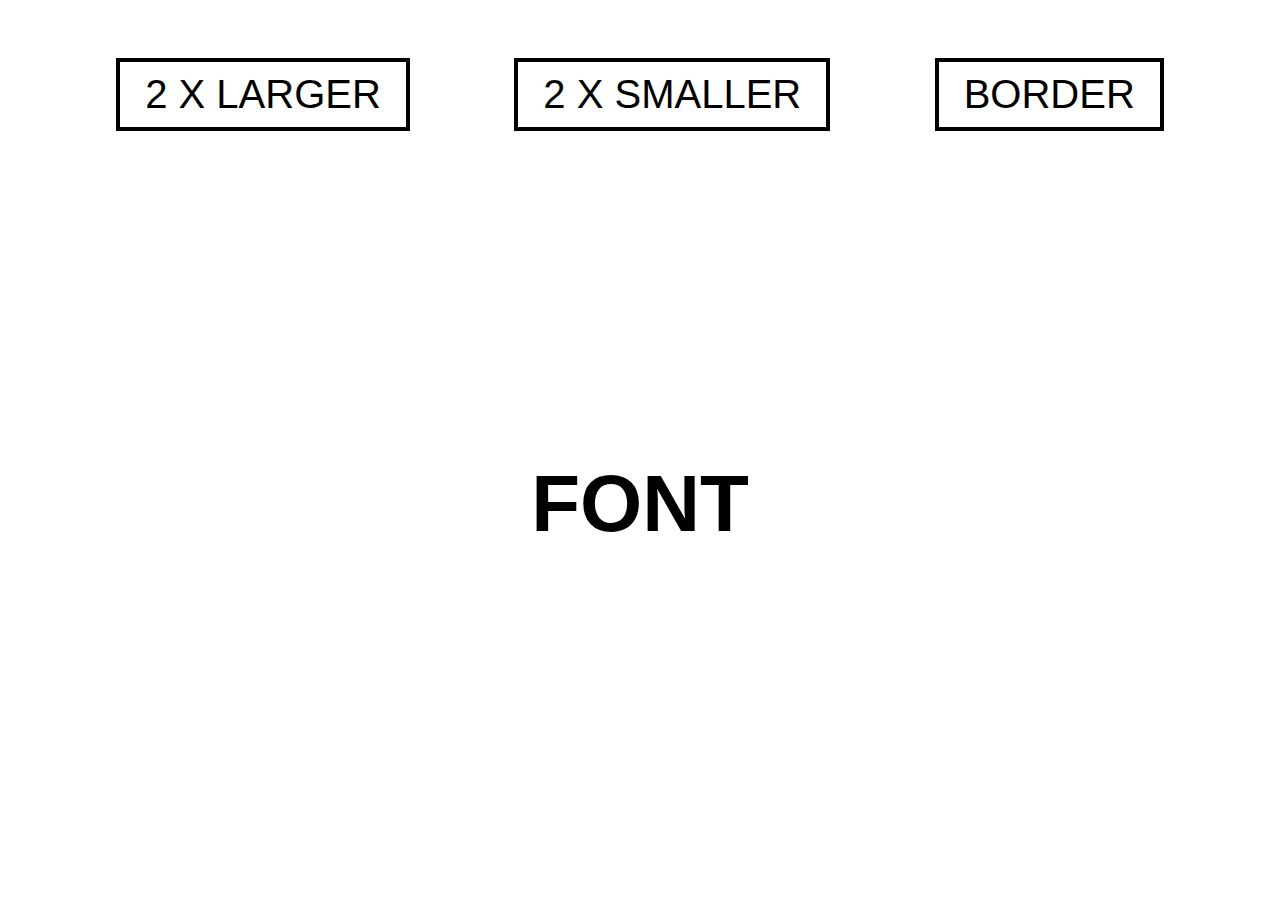
<file: 01 Changing font size/index.html>
<!DOCTYPE html>
<html lang="en">

<head>
  <meta charset="UTF-8" />
  <meta name="viewport" content="width=device-width, initial-scale=1.0" />
  <meta http-equiv="X-UA-Compatible" content="ie=edge" />
  <link rel="stylesheet" href="style.css" />
  <title>Changing font-size</title>
</head>

<body>
  <button class="larger">2 x larger</button>
  <button class="smaller">2 x smaller</button>
  <button class="border">Border</button>
  <h1>Font</h1>

  <script src="../libraries/jquery-3.3.1.min.js"></script>

  <script>
    $(".larger").click(function () {
      $("h1").toggleClass("big");
      $("h1").removeClass("little");
    });
    $(".smaller").click(function () {
      $("h1").toggleClass("little");
      $("h1").removeClass("big");
    });
    $(".border").click(function () {
      $("h1").toggleClass("balck");
    });
  </script>
</body>

</html>
</file>
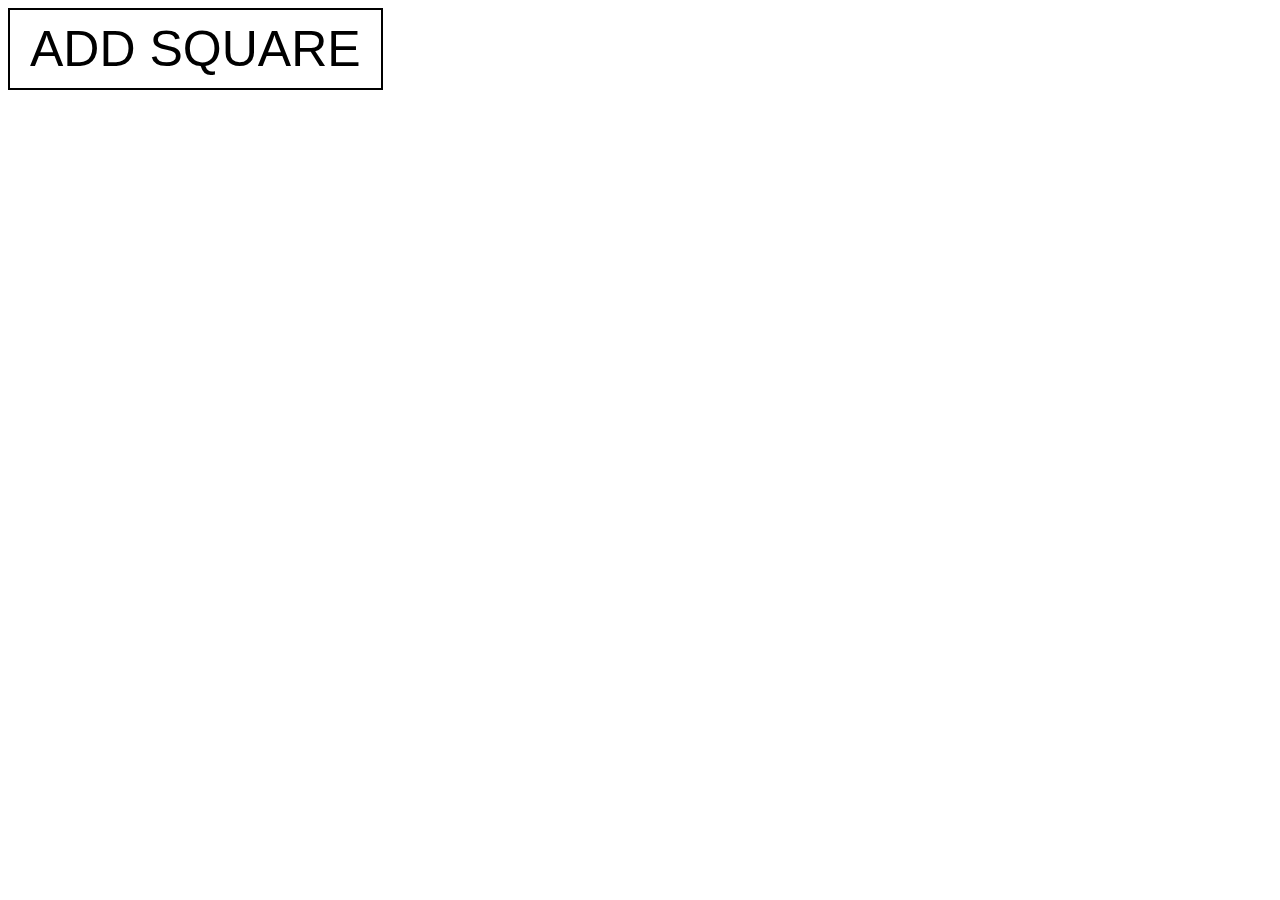
<file: 02 Adding squares/index.html>
<!DOCTYPE html>
<html lang="en">

<head>
  <meta charset="UTF-8">
  <meta name="viewport" content="width=device-width, initial-scale=1.0">
  <meta http-equiv="X-UA-Compatible" content="ie=edge">
  <link rel="stylesheet" href="style.css">
  <title>Adding squares</title>
</head>

<body>
  <button>Add square</button>
  <br>

  <script src="../libraries/jquery-3.3.1.min.js"></script>

  <script>
    $("button").on("click", function () {
      $("body").append("<div>")
    })
  </script>
</body>

</html>
</file>
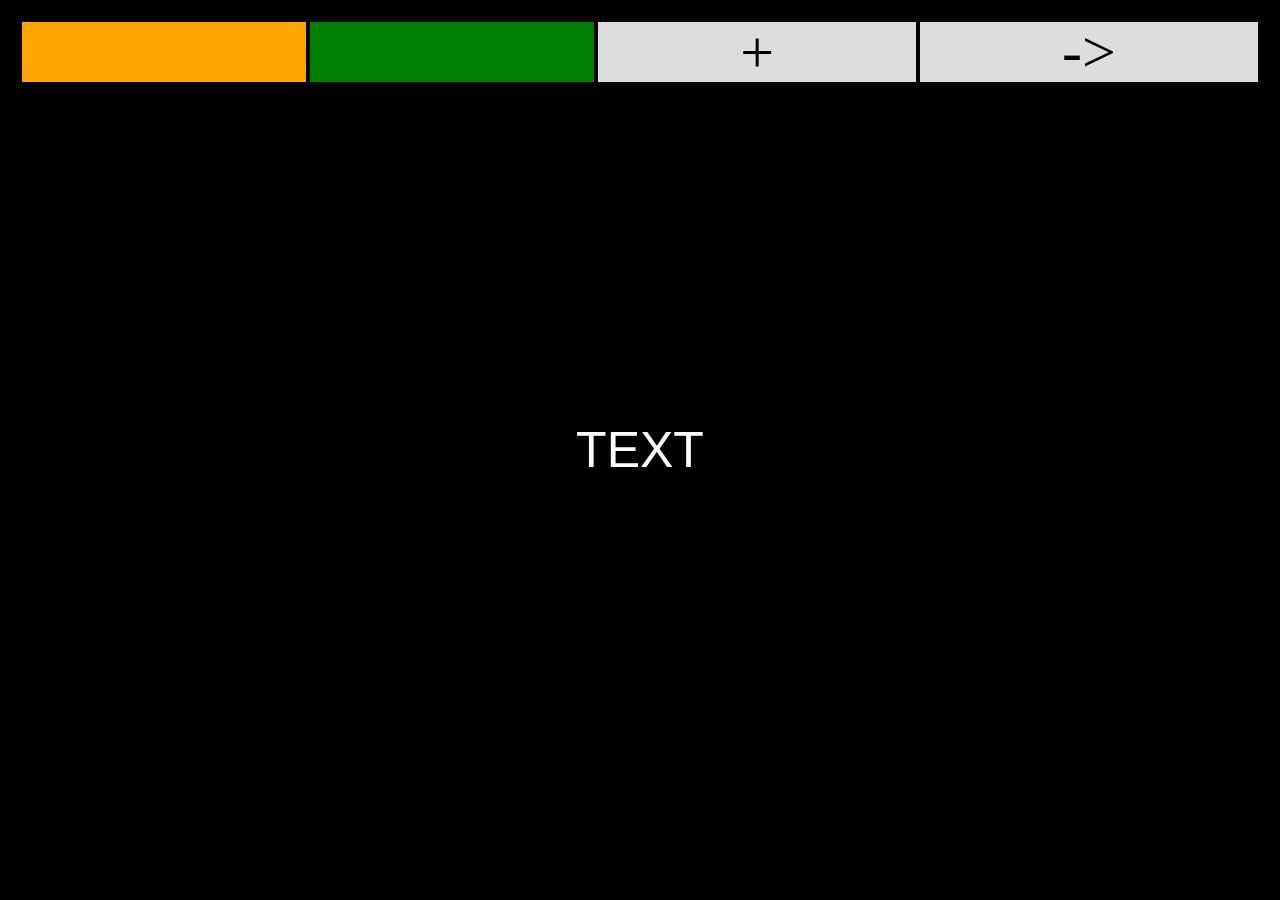
<file: 03 Change background and text/index.html>
<!DOCTYPE html>
<html lang="en">

<head>
  <meta charset="UTF-8">
  <meta name="viewport" content="width=device-width, initial-scale=1.0">
  <meta http-equiv="X-UA-Compatible" content="ie=edge">
  <link rel="stylesheet" href="style.css">
  <title>Change background and text</title>
</head>

<body>
  <section>
    <div class="orange interface"></div>
    <div class="green interface"></div>
    <div class="increase interface">+</div>
    <div class="move interface">-></div>
  </section>

  <p class="text">Text</p>

  <script src="../libraries/jquery-3.3.1.min.js"></script>
  <script src="index.js"></script>
</body>

</html>
</file>
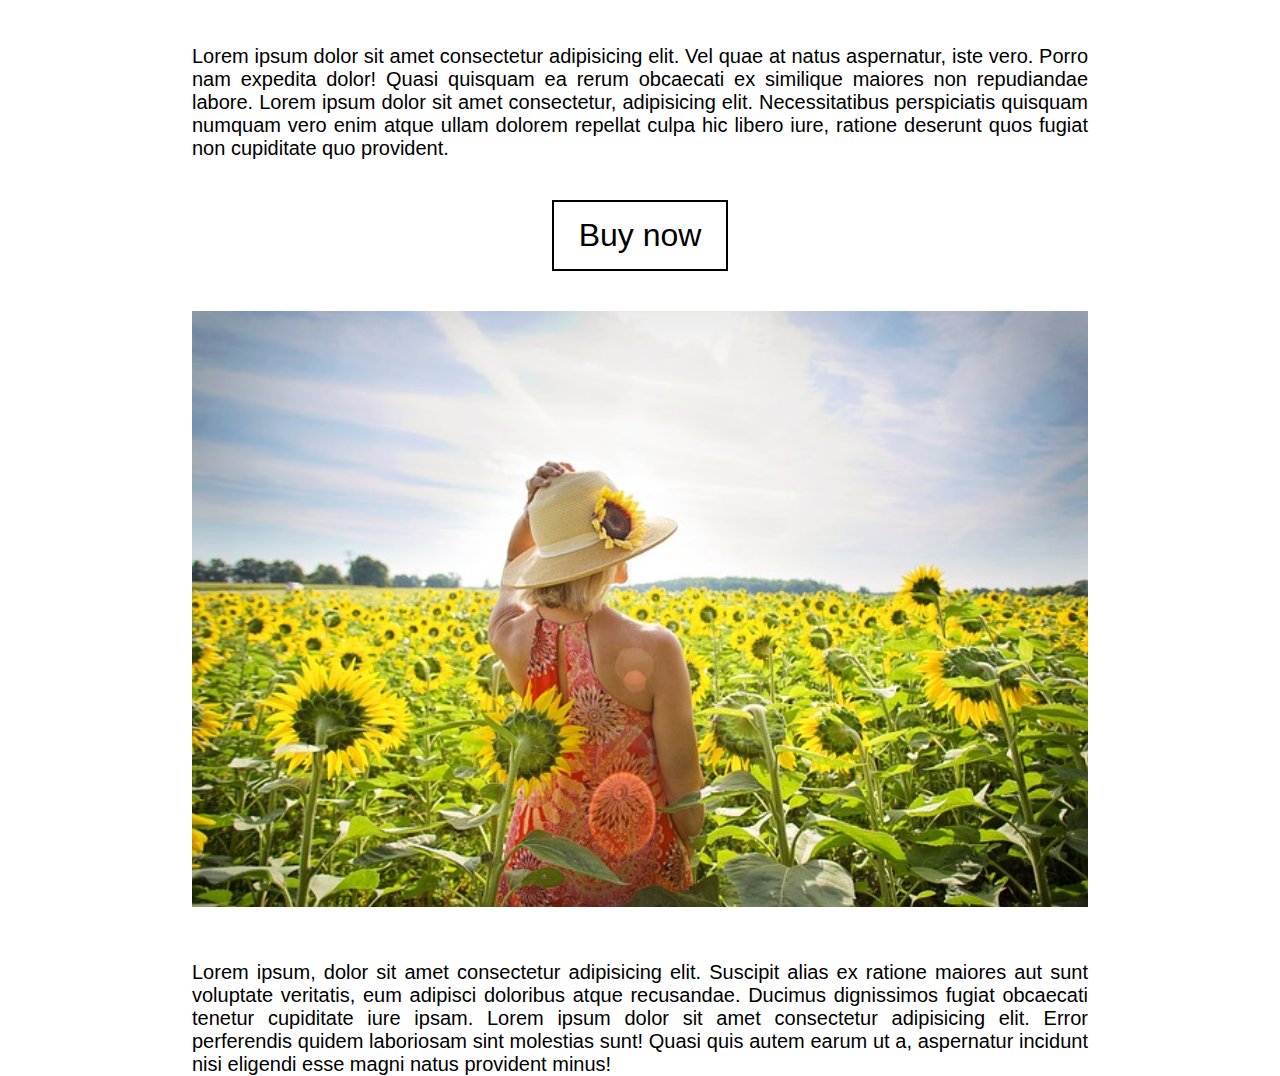
<file: 04 Pop up/index.html>
<!DOCTYPE html>
<html lang="en">

<head>
  <meta charset="UTF-8">
  <meta name="viewport" content="width=device-width, initial-scale=1.0">
  <meta http-equiv="X-UA-Compatible" content="ie=edge">
  <link rel="stylesheet" href="https://use.fontawesome.com/releases/v5.8.1/css/all.css"
    integrity="sha384-50oBUHEmvpQ+1lW4y57PTFmhCaXp0ML5d60M1M7uH2+nqUivzIebhndOJK28anvf" crossorigin="anonymous">
  <link rel="stylesheet" href="style.css">
  <title>Pop-up</title>
</head>

<body>
  <section class="article">
    <p>Lorem ipsum dolor sit amet consectetur adipisicing elit. Vel quae at natus aspernatur, iste vero. Porro nam
      expedita dolor! Quasi quisquam ea rerum obcaecati ex similique maiores non repudiandae labore. Lorem ipsum dolor
      sit amet consectetur, adipisicing elit. Necessitatibus perspiciatis quisquam numquam vero enim atque ullam dolorem
      repellat culpa hic libero iure, ratione deserunt quos fugiat non cupiditate quo provident.</p>
    <button>Buy now</button>
    <img src="sunflowers.jpg" alt="sunflowers">
    <p>Lorem ipsum, dolor sit amet consectetur adipisicing elit. Suscipit alias ex ratione maiores aut sunt voluptate
      veritatis, eum adipisci doloribus atque recusandae. Ducimus dignissimos fugiat obcaecati tenetur cupiditate iure
      ipsam. Lorem ipsum dolor sit amet consectetur adipisicing elit. Error perferendis quidem laboriosam sint molestias
      sunt! Quasi quis autem earum ut a, aspernatur incidunt nisi eligendi esse magni natus provident minus!</p>
  </section>
  <section class="modal-wrap">
    <div class="modal">
      <div class="top"></div>
      <div class="middle"></div>
      <div class="bottom"></div>
      <span class="hide"><i class="far fa-times-circle"></i></span>
    </div>
  </section>

  <script src="../libraries/jquery-3.3.1.min.js"></script>
  <script src="index.js"></script>
</body>

</html>
</file>
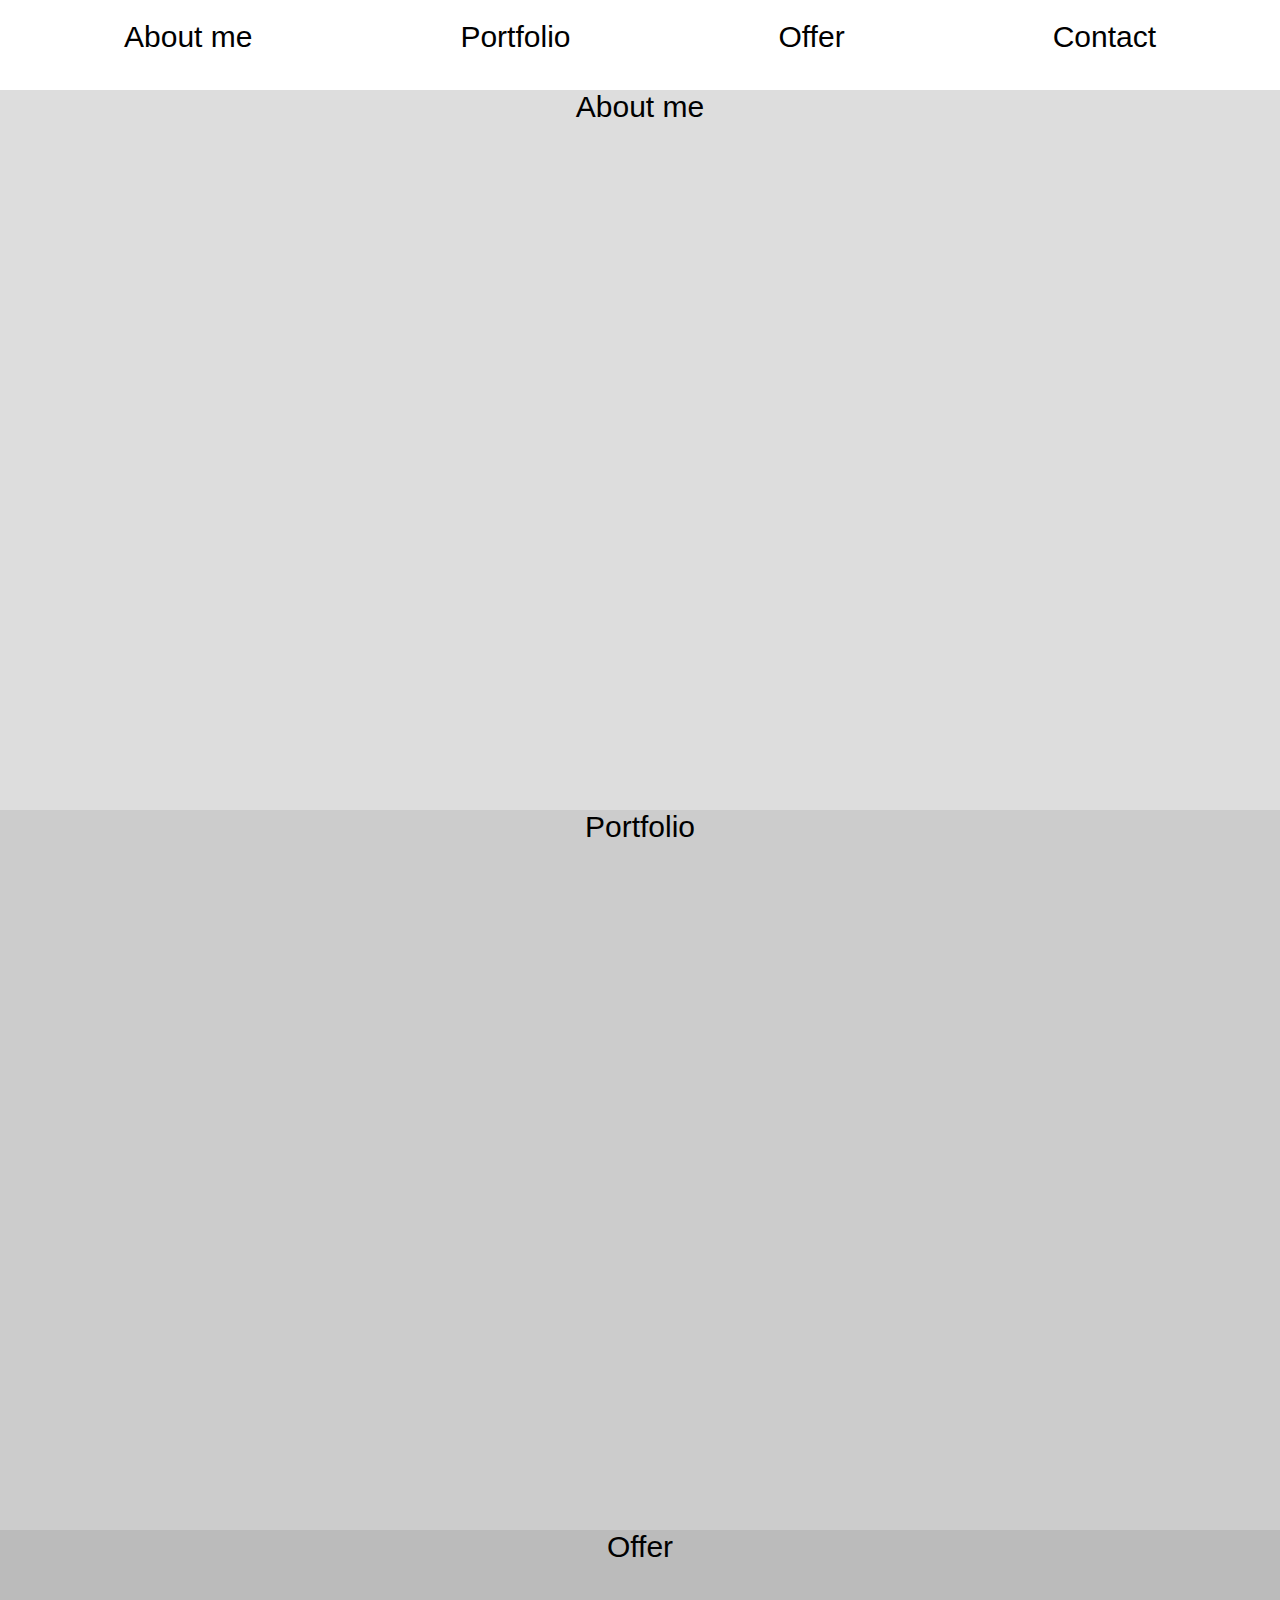
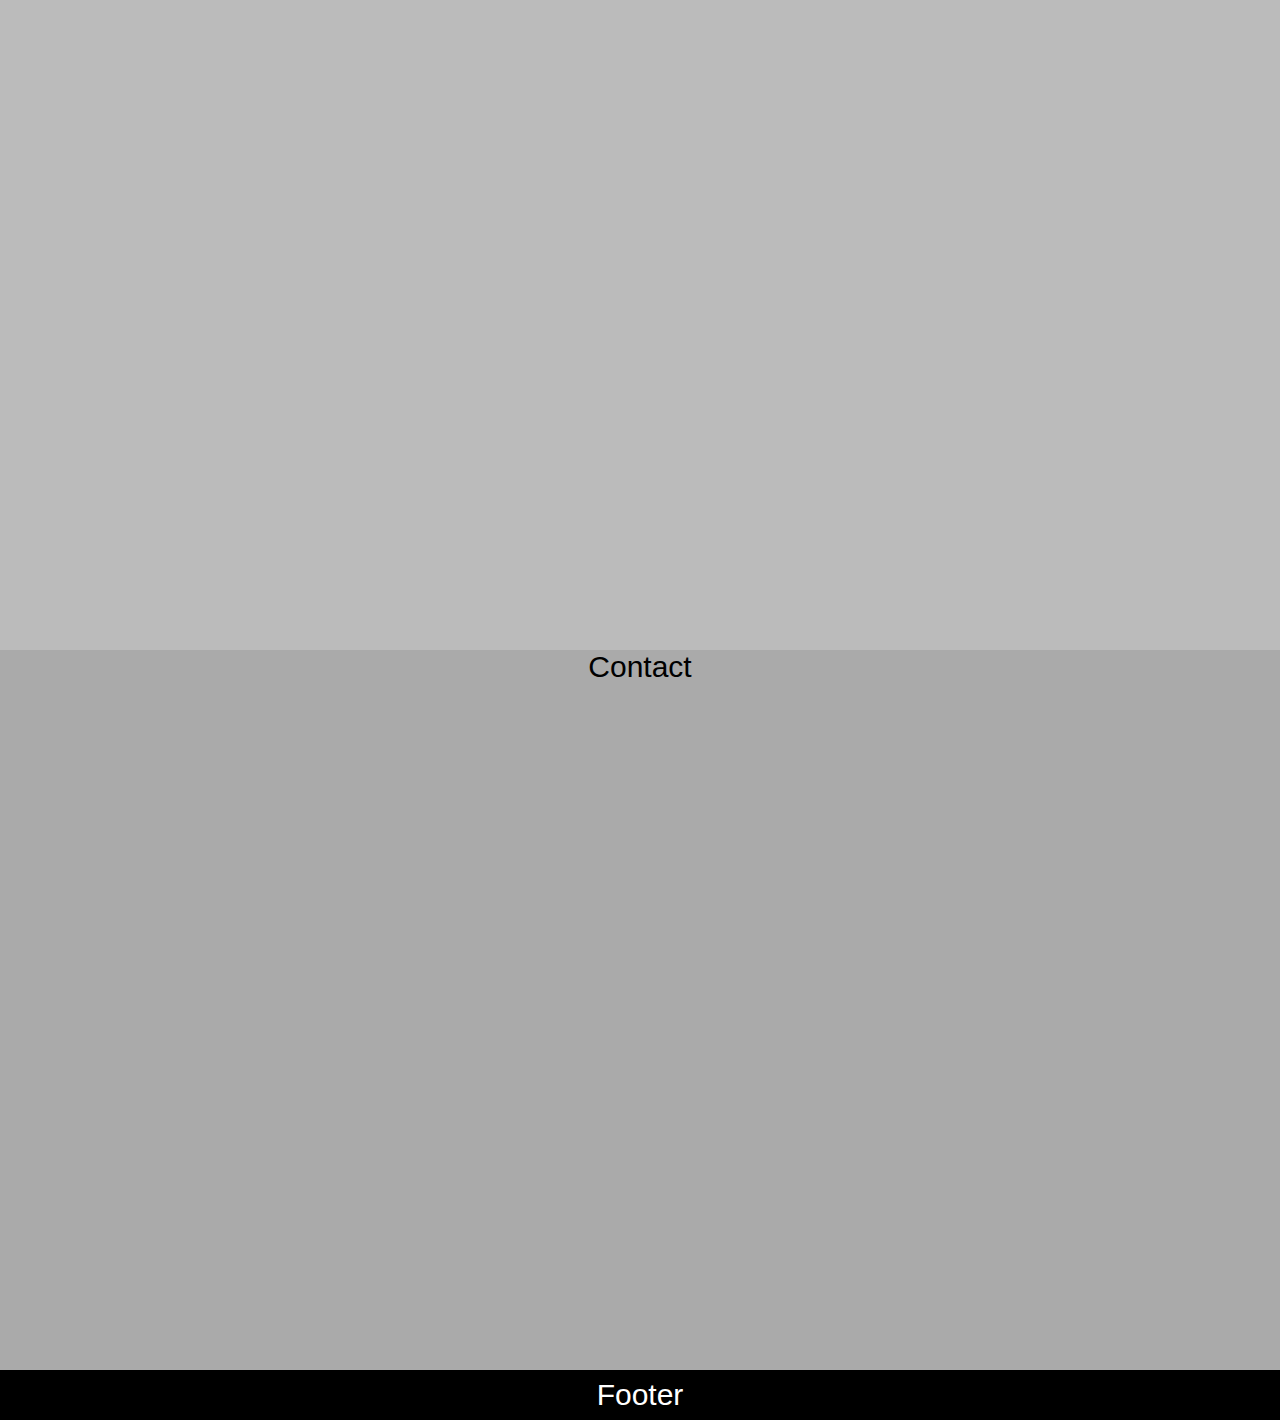
<file: 05 Menu that shifts page/index.html>
<!DOCTYPE html>
<html lang="en">

<head>
  <meta charset="UTF-8">
  <meta name="viewport" content="width=device-width, initial-scale=1.0">
  <meta http-equiv="X-UA-Compatible" content="ie=edge">
  <link rel="stylesheet" href="style.css">
  <title>Menu that shifts page</title>
</head>

<body>
  <nav>
    <a class="me">About me</a>
    <a class="portfolio">Portfolio</a>
    <a class="offer">Offer</a>
    <a class="contact">Contact</a>
  </nav>

  <section data-section="me" id="me" class="s1">About me</section>
  <section data-section="portfolio" id="portfolio" class="s2">Portfolio</section>
  <section data-section="offer" id="offer" class="s3">Offer</section>
  <section data-section="contact" id="contact" class="s4">Contact</section>
  <footer>
    <p>Footer</p>
  </footer>

  <script src="../libraries/jquery-3.3.1.min.js"></script>
  <script src="index.js"></script>
</body>

</html>
</file>
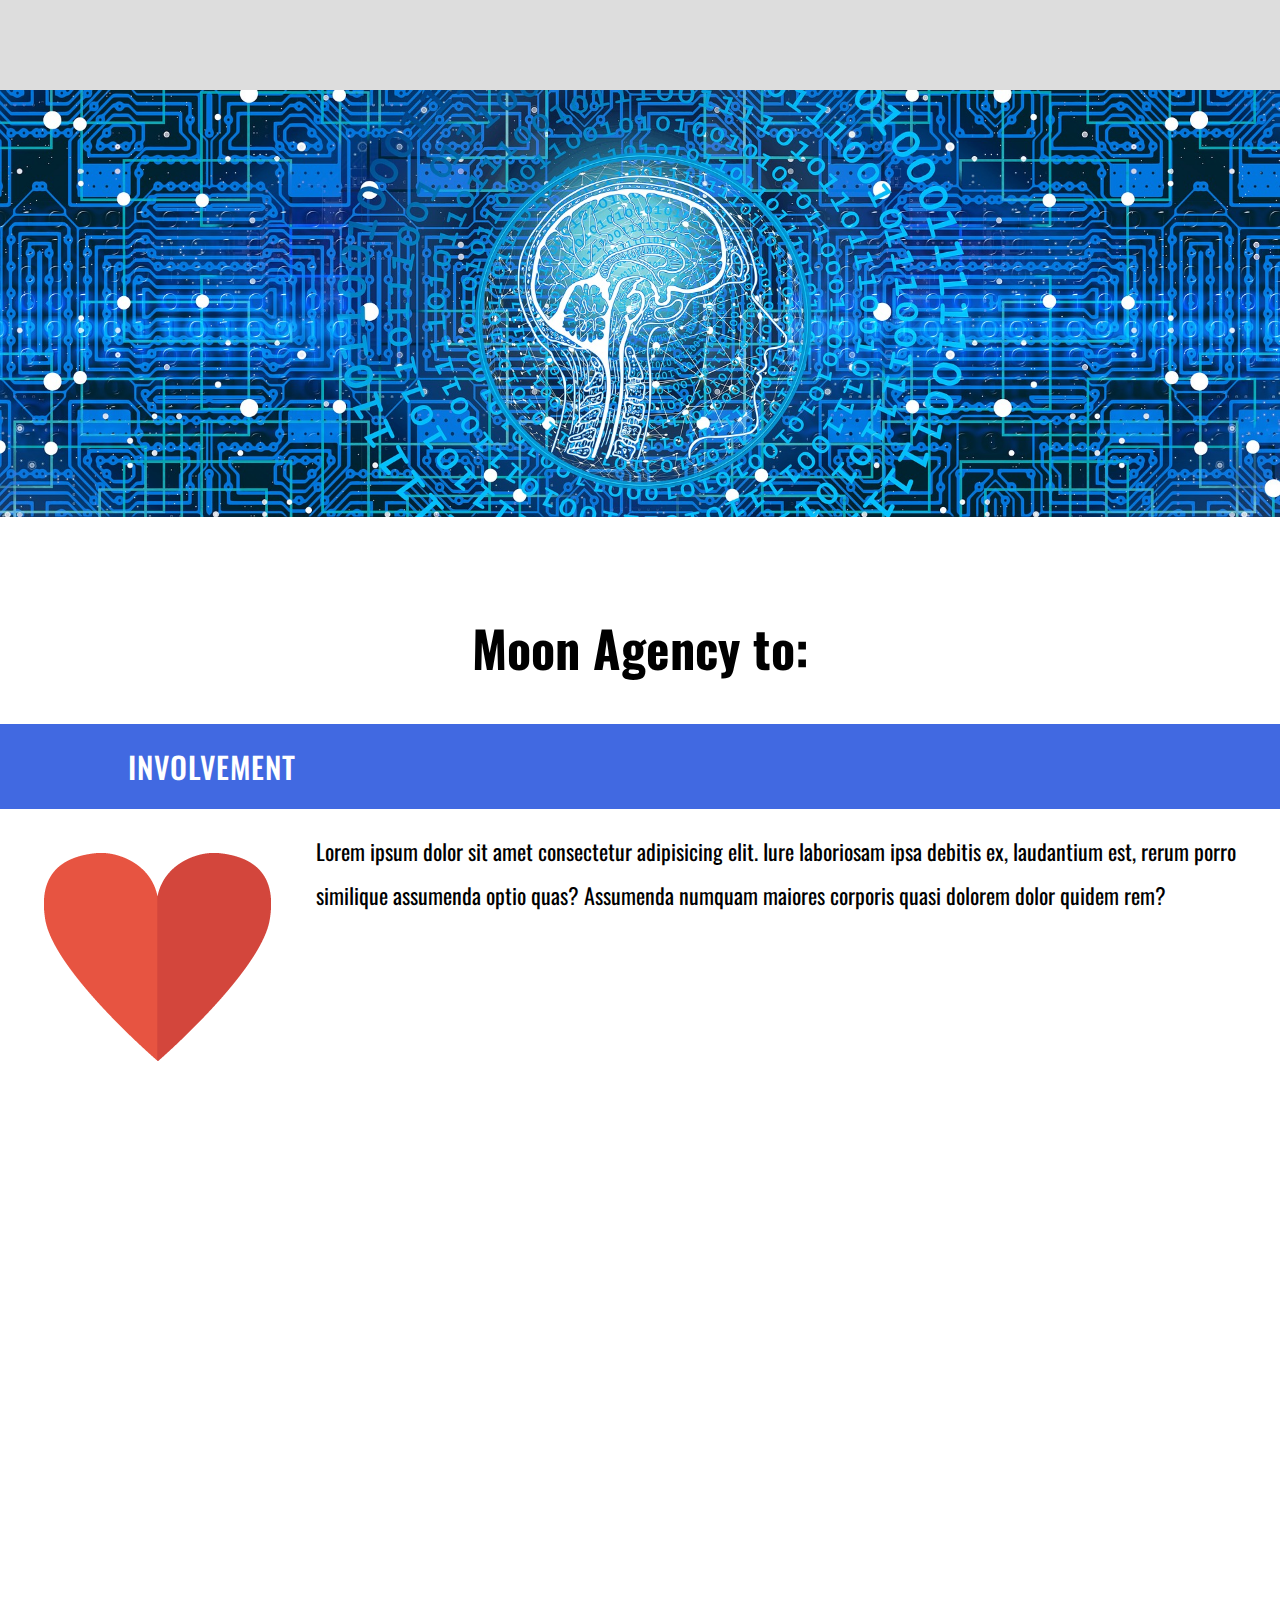
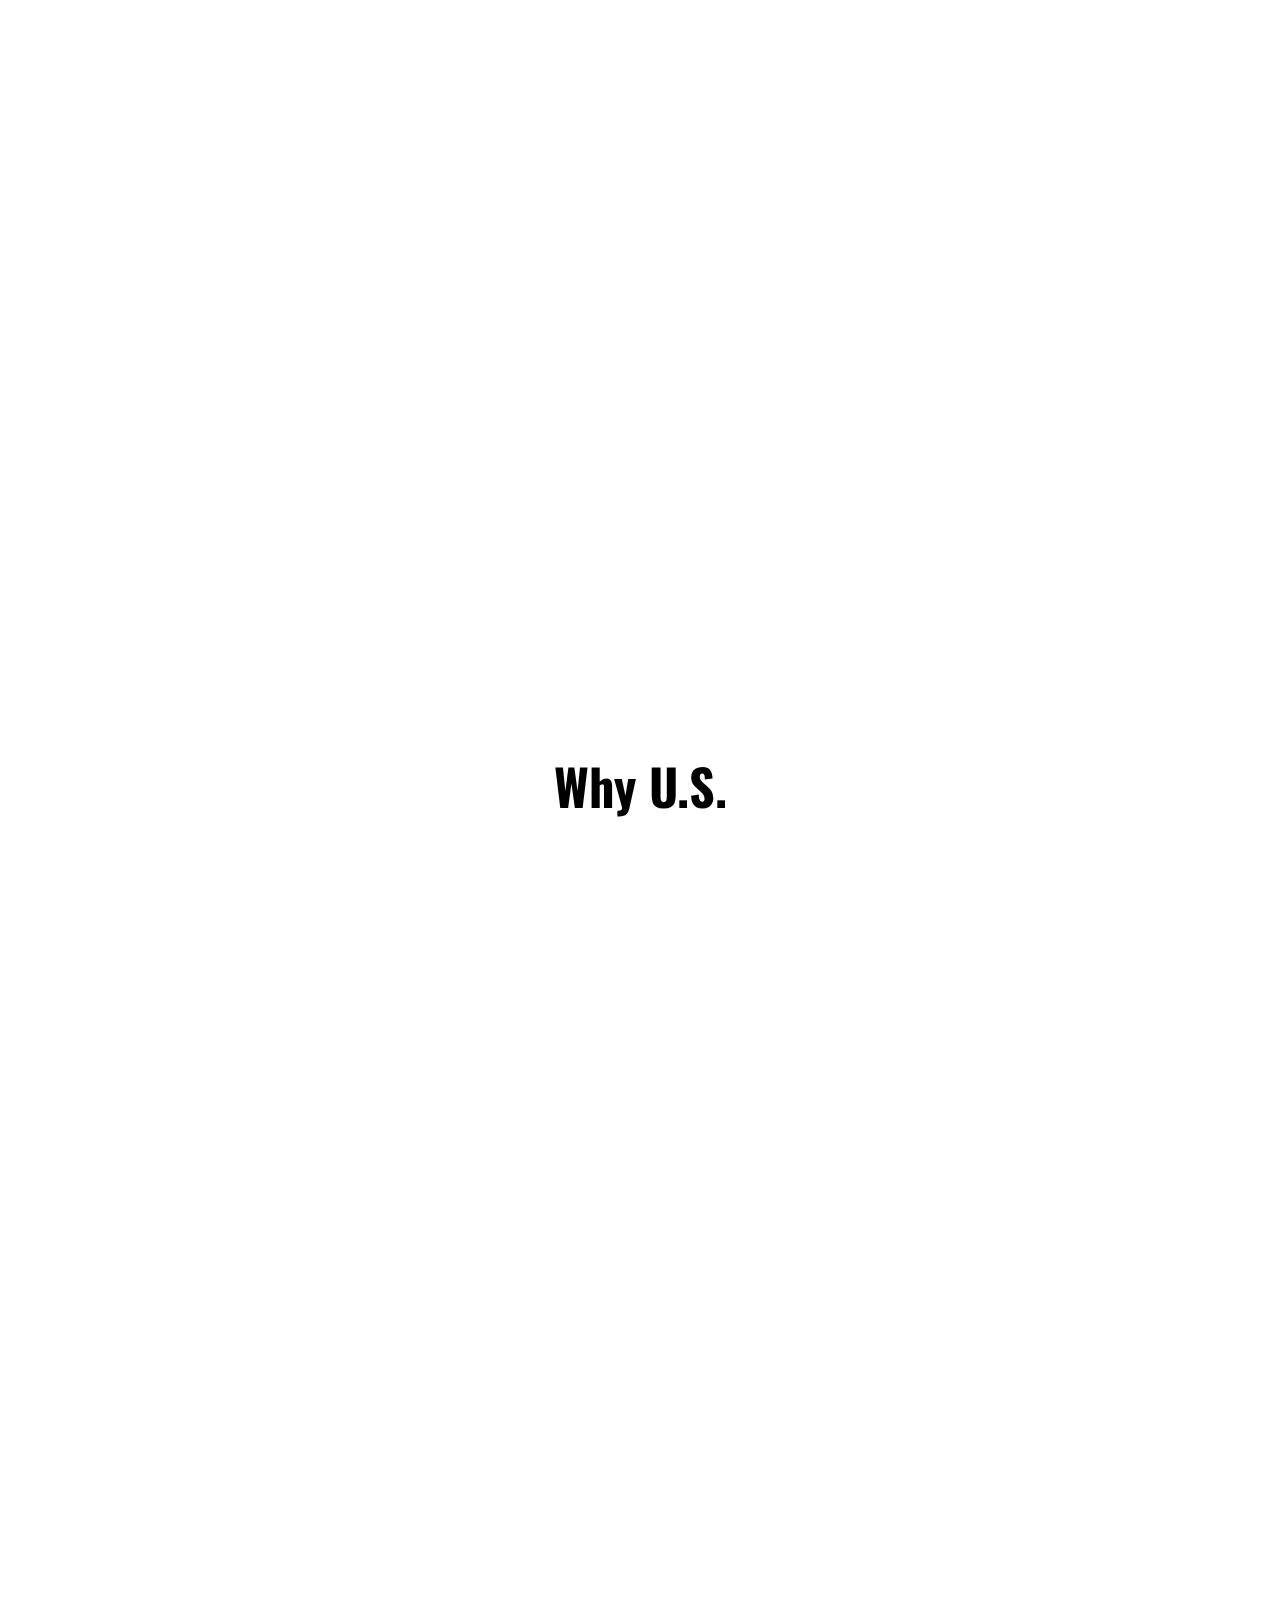
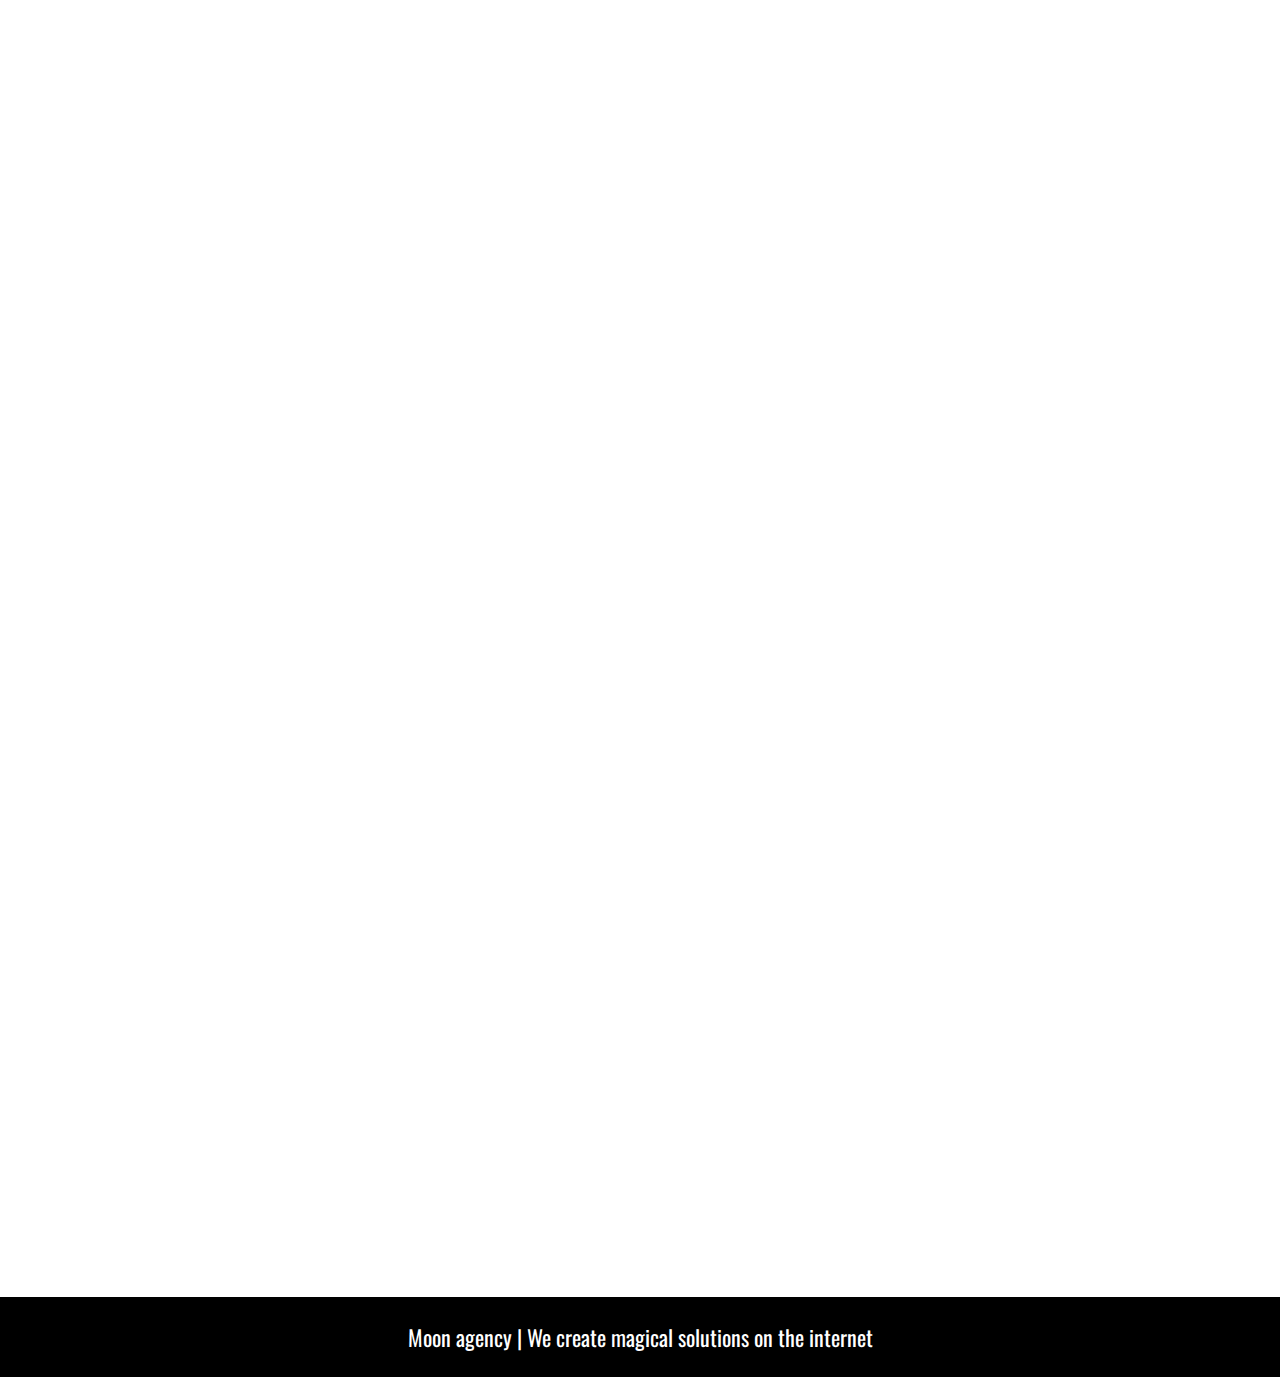
<file: 07 Appearing elements after scrolling/index.html>
<!DOCTYPE html>
<html lang="en">

<head>
  <meta charset="UTF-8">
  <meta name="viewport" content="width=device-width, initial-scale=1.0">
  <meta http-equiv="X-UA-Compatible" content="ie=edge">
  <link rel="stylesheet" href="style.css">
  <link href="https://fonts.googleapis.com/css?family=Oswald:400,700&amp;subset=latin-ext" rel="stylesheet">
  <title>Appearing elements after scrolling</title>
</head>

<body>
  <nav></nav>
  <header>
    <img src="img/web.jpg" alt="">
  </header>
  <section class="about">
    <h1>Moon Agency to:</h1>
    <article class="art1 clearfix">
      <h2>Involvement</h2>
      <img src="icons/heart.png" alt="heart">
      <p>Lorem ipsum dolor sit amet consectetur adipisicing elit. Iure laboriosam ipsa debitis ex, laudantium est, rerum
        porro similique assumenda optio quas? Assumenda numquam maiores corporis quasi dolorem dolor quidem rem?</p>
    </article>
    <article class="art2 clearfix">
      <h2>Knowledge and professionalism</h2>
      <img src="icons/briefcase.png" alt="briefcase">
      <p>Lorem ipsum dolor sit amet consectetur adipisicing elit. Iure laboriosam ipsa debitis ex, laudantium est, rerum
        porro similique assumenda optio quas? Assumenda numquam maiores corporis quasi dolorem dolor quidem rem?</p>
    </article>
    <article class="art3 clearfix">
      <h2>Perfection</h2>
      <img src="icons/diploma.png" alt="diploma">
      <p>Lorem ipsum dolor sit amet consectetur adipisicing elit. Iure laboriosam ipsa debitis ex, laudantium est, rerum
        porro similique assumenda optio quas? Assumenda numquam maiores corporis quasi dolorem dolor quidem rem?</p>
    </article>
    <article class="art4 clearfix">
      <h2>Continuous growth</h2>
      <img src="icons/plant.png" alt="plant">
      <p>Lorem ipsum dolor sit amet consectetur adipisicing elit. Iure laboriosam ipsa debitis ex, laudantium est, rerum
        porro similique assumenda optio quas? Assumenda numquam maiores corporis quasi dolorem dolor quidem rem?</p>
    </article>
  </section>
  <section class="quotes">
    <h1>Why U.S.</h1>
    <article class="op1">
      <img src="img/team.jpg" alt="">
      <p>
        <span>
          Lorem ipsum dolor sit amet consectetur adipisicing elit.
        </span>
        Aliquid ad facilis numquam ullam quis error corrupti
        non, explicabo assumenda impedit reprehenderit nihil omnis cumque quod, distinctio est consectetur voluptas
        esse. Lorem ipsum dolor sit amet consectetur adipisicing elit. Obcaecati et illo beatae quaerat nihil, velit
        distinctio quisquam ducimus fuga quasi iste error voluptatibus! <span>Aliquid facere qui similique iusto
          molestias illo!
        </span>
      </p>
    </article>
    <article class="op2">
      <img src="img/team2.jpg" alt="">
      <p>
        <span>
          Lorem ipsum dolor sit amet consectetur adipisicing elit.
        </span>
        Aliquid ad facilis numquam ullam quis error corrupti
        non, explicabo assumenda impedit reprehenderit nihil omnis cumque quod, distinctio est consectetur voluptas
        esse. Lorem ipsum dolor sit amet consectetur adipisicing elit. Obcaecati et illo beatae quaerat nihil, velit
        distinctio quisquam ducimus fuga quasi iste error voluptatibus! <span>Aliquid facere qui similique iusto
          molestias illo!
        </span>
      </p>
    </article>
  </section>
  <footer>
    <p>Moon agency | We create magical solutions on the internet</p>
  </footer>
  <script src="../libraries/jquery-3.3.1.min.js"></script>
  <script src="index.js"></script>
</body>

</html>
</file>
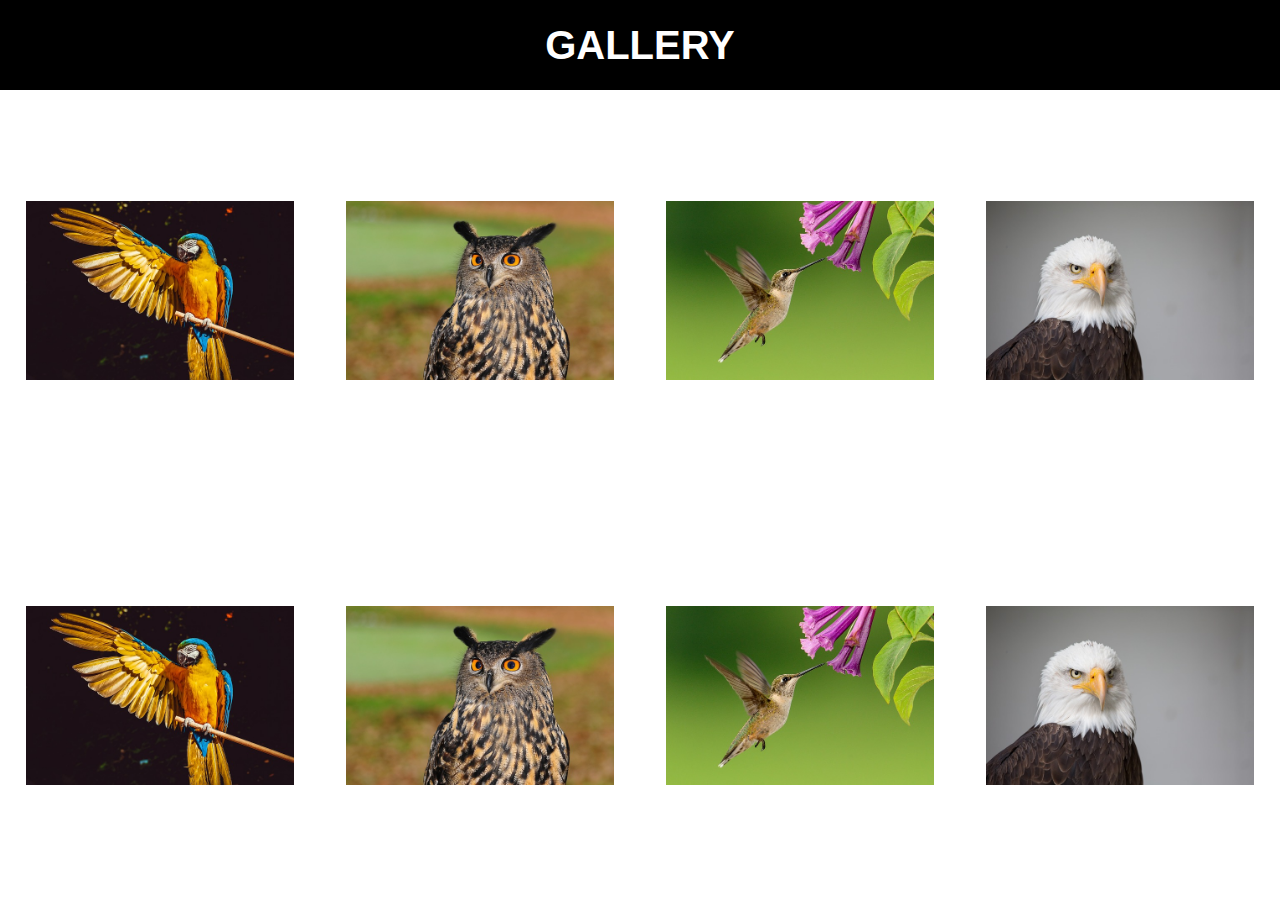
<file: 08 Gallery with Lightbox/index.html>
<!DOCTYPE html>
<html lang="en">

<head>
  <meta charset="UTF-8">
  <meta name="viewport" content="width=device-width, initial-scale=1.0">
  <meta http-equiv="X-UA-Compatible" content="ie=edge">
  <link href="dist/css/lightbox.min.css" rel="stylesheet">
  <link rel="stylesheet" href="style.css">
  <title>Gallery</title>
</head>

<body>
  <h1>Gallery</h1>
  <section>
    <a data-lightbox="roadtrip" href="images/parrot.jpg"><img src="images/parrot.jpg" alt=""></a>
    <a data-lightbox="roadtrip" href="images/owl.jpg"><img src="images/owl.jpg" alt=""></a>
    <a data-lightbox="roadtrip" href="images/hummingbird.jpg"><img src="images/hummingbird.jpg" alt=""></a>
    <a data-lightbox="roadtrip" href="images/eagle.jpg"><img src="images/eagle.jpg" alt=""></a>
    <a data-lightbox="roadtrip" href="images/parrot.jpg"><img src="images/parrot.jpg" alt=""></a>
    <a data-lightbox="roadtrip" href="images/owl.jpg"><img src="images/owl.jpg" alt=""></a>
    <a data-lightbox="roadtrip" href="images/hummingbird.jpg"><img src="images/hummingbird.jpg" alt=""></a>
    <a data-lightbox="roadtrip" href="images/eagle.jpg"><img src="images/eagle.jpg" alt=""></a>
  </section>
  <script src="../libraries/jquery-3.3.1.min.js"></script>
  <script src="dist/js/lightbox.min.js"></script>
</body>

</html>
</file>
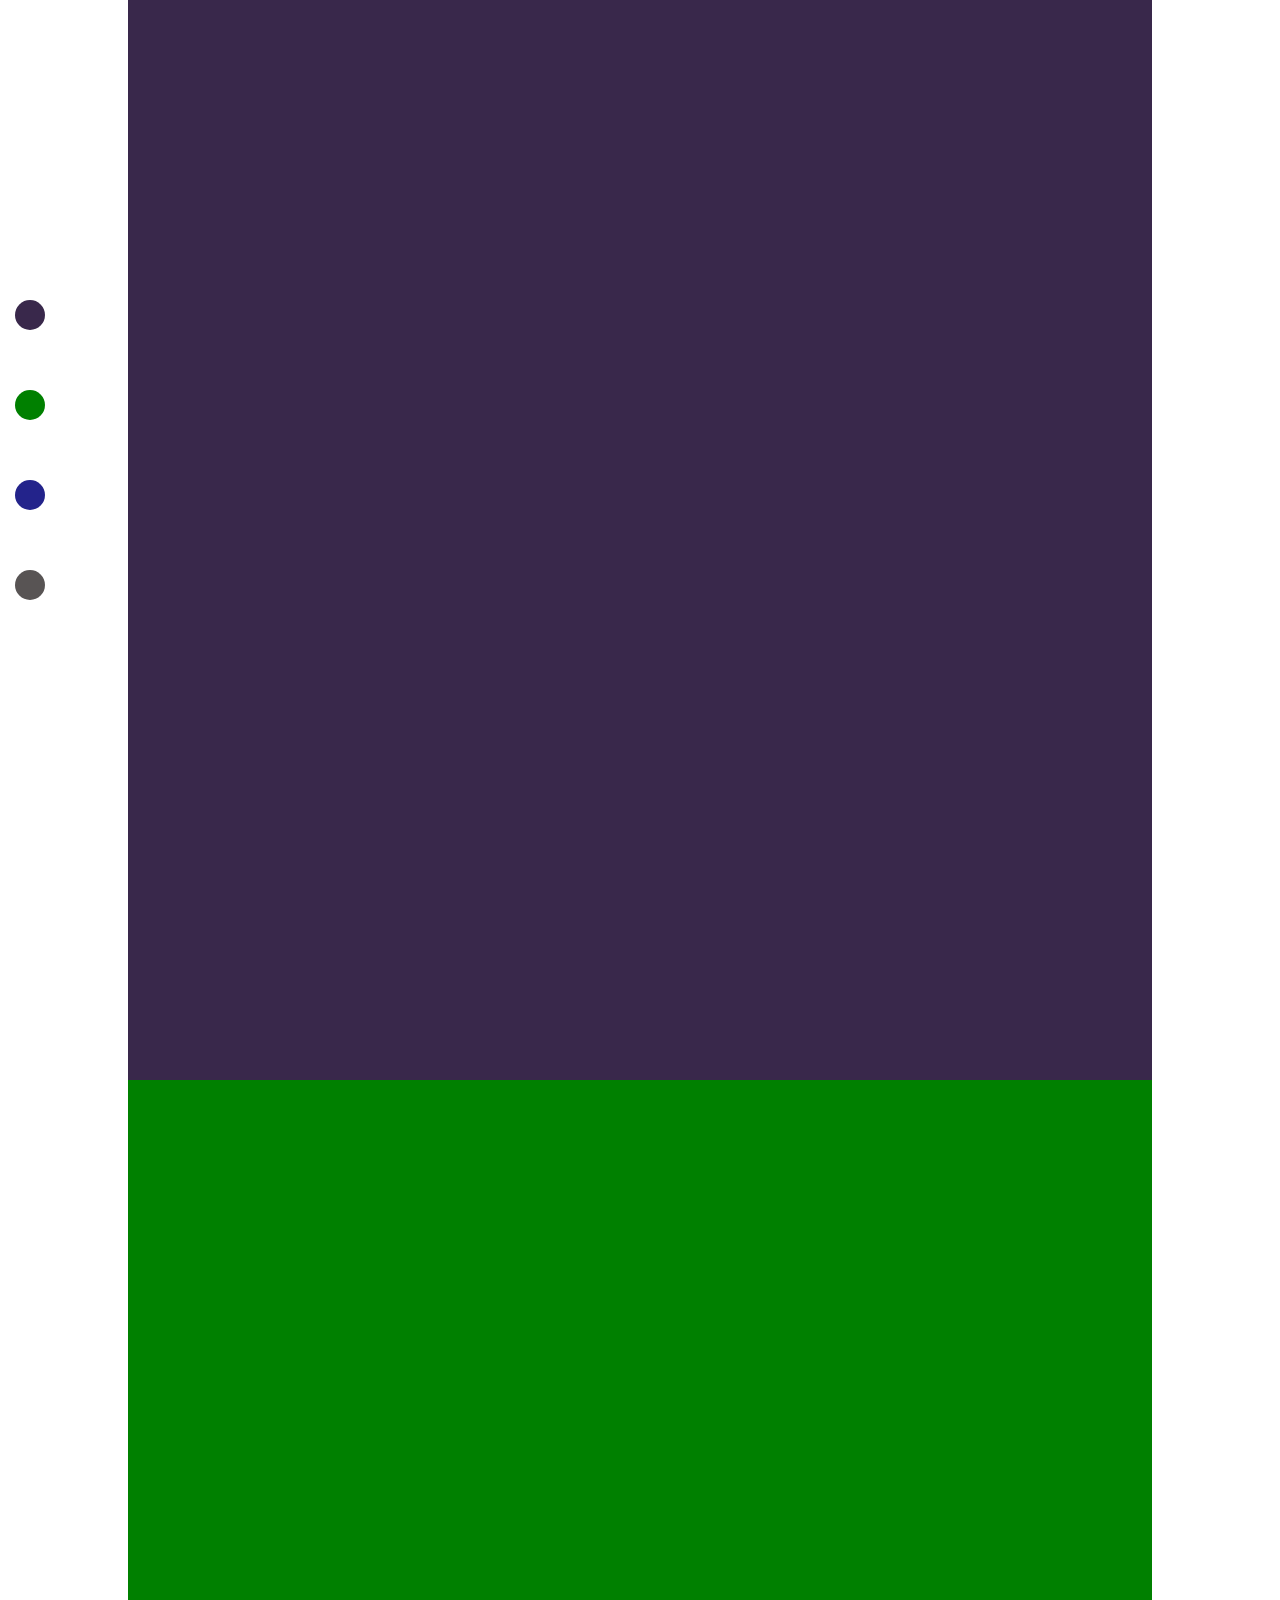
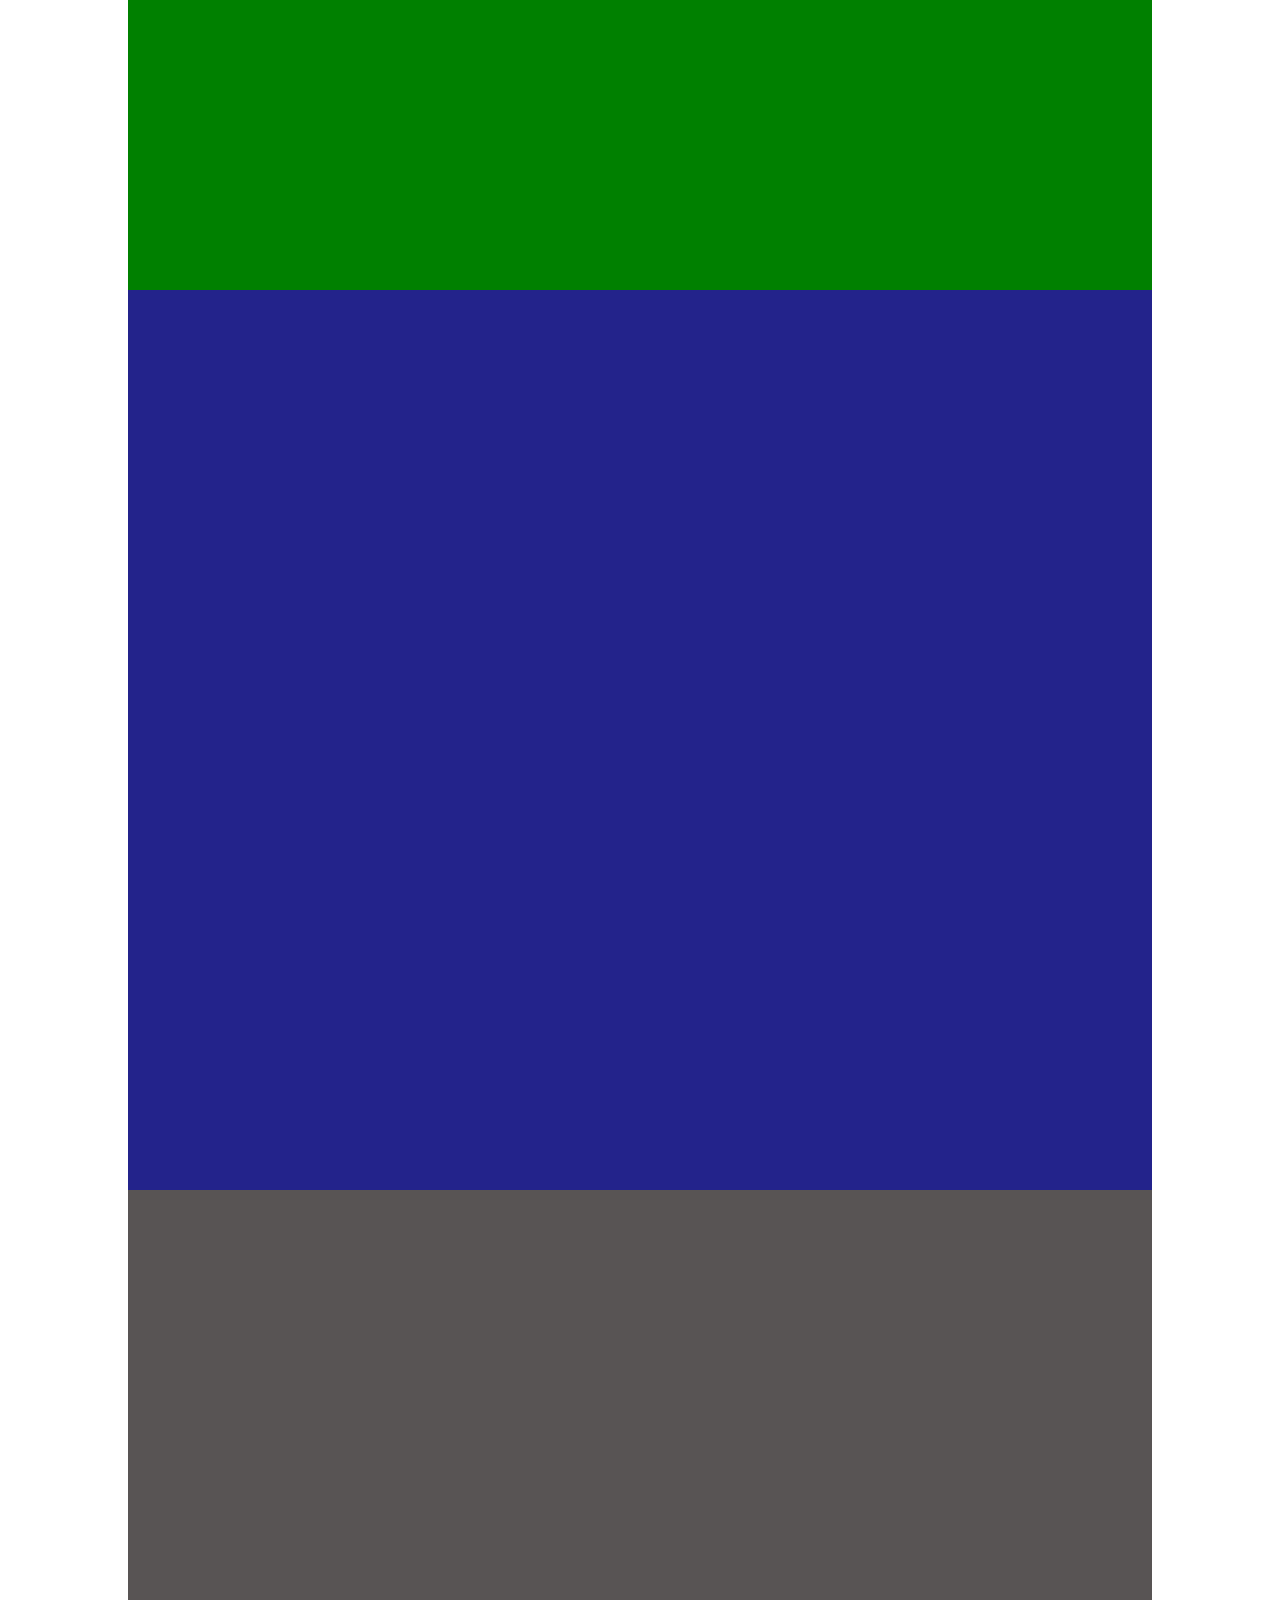
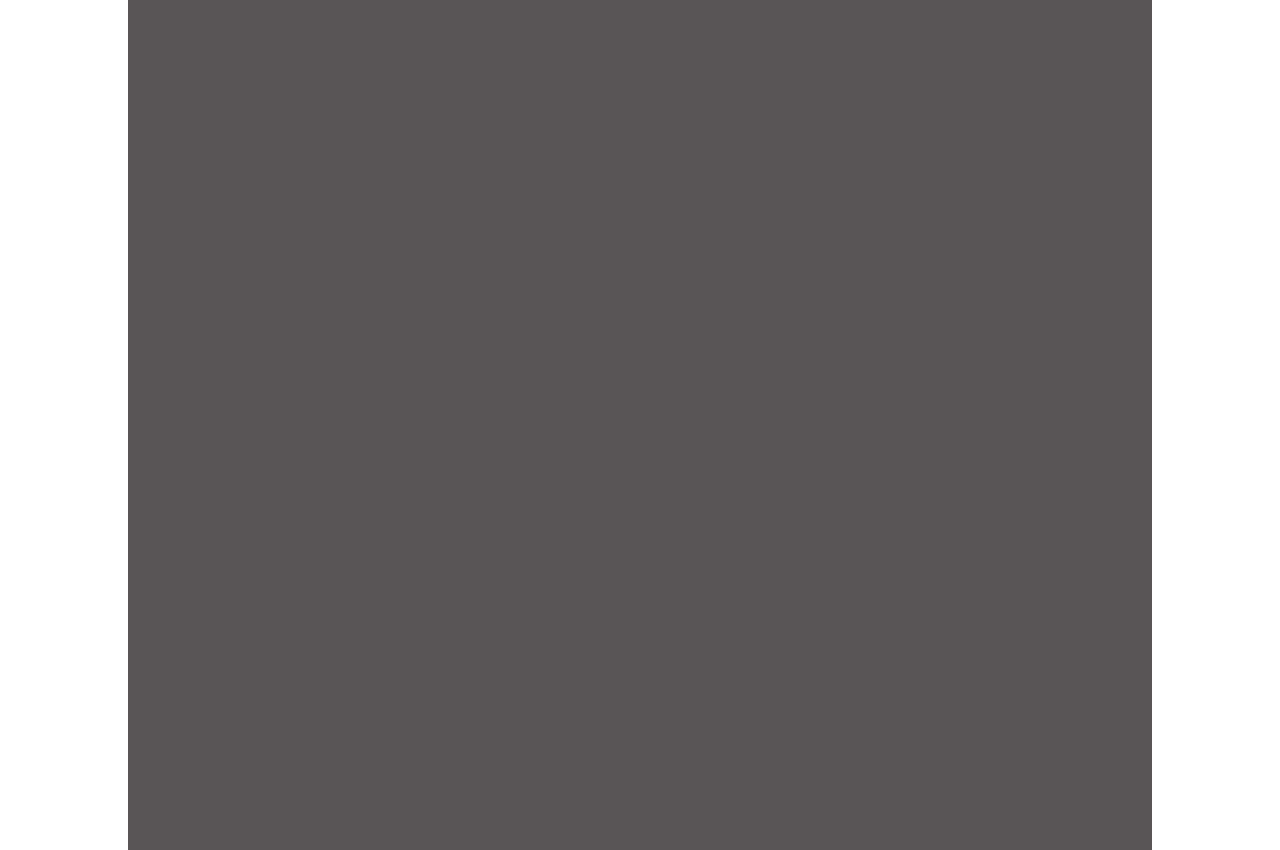
<file: 09 Scroll flexbox/index.html>
<!DOCTYPE html>
<html lang="en">

<head>
  <meta charset="UTF-8">
  <meta name="viewport" content="width=device-width, initial-scale=1.0">
  <meta http-equiv="X-UA-Compatible" content="ie=edge">
  <link rel="stylesheet" href="style.css">
  <title>Scroll flexbox</title>
</head>

<body>
  <section class="s1"></section>
  <section class="s2"></section>
  <section class="s3"></section>
  <section class="s4"></section>
  <nav>
    <ul>
      <li class="dot1"></li>
      <li class="dot2"></li>
      <li class="dot3"></li>
      <li class="dot4"></li>
    </ul>
  </nav>
  <script src="../libraries/jquery-3.3.1.min.js"></script>
  <script src="index.js"></script>
</body>

</html>
</file>
<file: 01 Changing font size/style.css>
html {
  font-family: Arial, Helvetica, sans-serif;
}

body {
  text-align: center;
}

button {
  margin: 50px;
  padding: 10px 25px;
  font-size: 40px;
  text-transform: uppercase;
  background-color: transparent;
  border: 4px solid black;
  cursor: pointer;
  transition: 0.3s;
}

button:hover {
  background-color: #000;
  color: white;
}

h1 {
  position: absolute;
  top: 50%;
  left: 50%;
  transform: translate(-50%, -50%);
  font-size: 80px;
  font-family: Arial, Helvetica, sans-serif;
  text-transform: uppercase;
  border: 0 solid black;
  transition: 0.3s;
}

h1.big {
  font-size: 160px;
}

h1.little {
  font-size: 40px;
}

h1.balck {
  border: 40px solid black;
}
</file>
<file: 02 Adding squares/style.css>
button {
  font-size: 50px;
  padding: 10px 20px;
  border: 2px solid black;
  font-family: Arial, Helvetica, sans-serif;
  background-color: transparent;
  text-transform: uppercase;
  cursor: pointer;
}

button:hover {
  color: white;
  background-color: #000;
}

div {
  display: inline-block;
  width: 100px;
  height: 100px;
  margin-top: 20px;
  background-color: #000;
}
</file>
<file: 03 Change background and text/style.css>
* {
  margin: 0;
  padding: 0;
}

body {
  background-color: #000;
}

section {
  display: flex;
  height: 64px;
  padding: 20px;
}

div {
  flex-grow: 1;
  font-size: 60px;
  line-height: 60px;
  text-align: center;
  border: 2px solid black;
  color: black;
  background-color: #ddd;
  cursor: pointer;
}

.orange {
  background-color: orange;
}

.green {
  background-color: green;
}

p.text {
  position: absolute;
  top: 50%;
  left: 50%;
  transform: translate(-50%, -50%);
  font-size: 50px;
  text-transform: uppercase;
  font-family: Arial, Helvetica, sans-serif;
  color: white;
}
</file>
<file: 04 Pop up/style.css>
* {
  margin: 0;
  padding: 0;
  box-sizing: border-box;
}

section.article {
  width: 70%;
  text-align: center;
  margin: 0 auto;
  padding-top: 5vh;
}

section.article.active.blur {
  width: 70%;
  max-height: 100vh;
  overflow: hidden;
  text-align: center;
  margin: 0 auto;
  filter: blur(2px)
}

section.article p {
  font-size: 20px;
  font-family: Arial, Helvetica, sans-serif;
  text-align: justify;
}

section.article button {
  font-size: 32px;
  padding: 15px 25px;
  margin: 40px;
  border: 2px solid black;
  background-color: transparent;
  cursor: pointer;
}

section.article button:hover {
  background-color: black;
  color: white;
}

section.article img {
  width: 100%;
  margin-bottom: 50px;
}

section.modal-wrap {
  display: none;
}

section.modal-wrap.active {
  display: block;
  position: fixed;
  top: 0;
  left: 0;
  width: 100%;
  height: 100%;
  background-color: rgba(0, 0, 0, 0.5);
}

section.modal-wrap.active div.modal {
  position: absolute;
  display: flex;
  flex-direction: column;
  width: 80%;
  height: 70%;
  top: 50%;
  left: 50%;
  transform: translate(-50%, -50%);
  border: 2px solid black;
  border-radius: 20px;
  overflow: hidden;
}

@media (max-width: 800px) {
  section.article p {
    font-size: 14px;
  }

  section.article button {
    font-size: 20px;
  }

  section.modal-wrap.active div.modal {
    width: 90%;
    height: 90%;
  }
}

section.modal-wrap div.modal div.top {
  background-color: cadetblue;
  flex-basis: 20%;
}

section.modal-wrap div.modal div.middle {
  background-color: gray;
  flex-grow: 1;
}

section.modal-wrap div.modal div.bottom {
  background-color: cadetblue;
  flex-basis: 20%;
}

section.modal-wrap div.modal span.hide {
  position: absolute;
  top: 3px;
  right: 2px;
  z-index: 1;
}

section.modal-wrap div.modal span.hide i {
  font-size: 50px;
  color: white;
  cursor: pointer;
}
</file>
<file: 05 Menu that shifts page/style.css>
* {
  margin: 0;
  padding: 0;
  box-sizing: border-box;
}

html {
  font-size: 30px;
  font-family: Arial, Helvetica, sans-serif;
  text-align: center;
}

nav {
  display: flex;
  height: 10vh;
  padding: 20px;
  background-color: #fff;
}

nav a {
  flex-grow: 1;
  text-decoration: none;
  cursor: pointer;
}

nav a:hover {
  text-decoration: underline;
}

section {
  height: 80vh;
}

section.s1 {
  background-color: #ddd;
}

section.s2 {
  background-color: #ccc;
}

section.s3 {
  background-color: #bbb;
}

section.s4 {
  background-color: #aaa;
}

footer {
  line-height: 50px;
  color: white;
  background-color: #000;
}
</file>
<file: 07 Appearing elements after scrolling/style.css>
* {
  margin: 0;
  padding: 0;
  box-sizing: border-box;
}

html {
  font-size: 10px;
  font-family: 'Oswald', sans-serif;
}

.clearfix::after {
  content: "";
  display: block;
  clear: both;
}

body {
  overflow-x: hidden;
}

nav {
  height: 10vh;
  background-color: #ddd;
}

header img {
  width: 100%;
}

.about,
.quotes {
  margin: 90px 0;
}

.about h1,
.quotes h1 {
  font-size: 5rem;
  text-align: center;
  margin-bottom: 40px;
}

/* ABOUT */

.about h2 {
  font-size: 3rem;
  padding: 20px 0 20px 10vw;
  margin-bottom: 20px;
  letter-spacing: 1px;
  font-weight: 500;
  text-transform: uppercase;
  background-color: royalblue;
  color: white;
}

.about img {
  float: left;
  padding: 0 30px;
}

.about p {
  font-size: 2.2rem;
  padding-right: 40px;
  line-height: 2;
}

.about article {
  margin-bottom: 30px;
  transition: 1s;
}

.about .art2,
.about .art4 {
  transform: translateX(100vw);
}

.about .art3 {
  transform: translateX(-100vw);
}

.about .art2.active,
.about .art3.active,
.about .art4.active {
  transform: translateX(0);
}

/* QUOTES */

.quotes {
  padding: 0 20px;
}

.quotes p {
  font-size: 2.2rem;
  margin: 20px 0;
}

.quotes p span {
  color: royalblue;
}

.quotes article {
  margin-bottom: 60px;
}

.quotes img {
  width: 100%;
  display: block;
}

.quotes article {
  transform: scale(0);
  transition: 1s linear;
}

.quotes article.active {
  transform: scale(1);
}

/* FOOTER */

footer {
  line-height: 80px;
  font-size: 2.2rem;
  text-align: center;
  background-color: #000;
  color: white;
}
</file>
<file: 08 Gallery with Lightbox/style.css>
* {
  margin: 0;
  padding: 0;
  box-sizing: border-box;
}

body {
  display: flex;
  flex-direction: column;
  min-height: 100vh;
}

h1 {
  flex-basis: 10vh;
  font-size: 40px;
  text-align: center;
  line-height: 10vh;
  text-transform: uppercase;
  font-family: Arial, Helvetica, sans-serif;
  color: white;
  background-color: #000;
}

section {
  display: flex;
  flex-grow: 1;
  flex-wrap: wrap;
  justify-content: space-around;
  align-content: space-around;
}

section>a {
  flex-basis: 21%;
}

section a img {
  width: 100%;
  cursor: pointer;
}

@media (max-width: 825px) and (orientation: landscape) {
  h1 {
    font-size: 30px;
    padding: 10px 0;
  }
}

@media (max-width: 1200px) {
  section>a {
    flex-basis: 50%;
    padding: 45px;
  }
}

@media (max-width: 1024px) {
  section>div {
    padding: 30px;
  }
}

@media (max-width: 640px) {
  section>a {
    padding: 15px;
  }
}

@media (max-width: 460px) {
  section>a {
    flex-basis: 100%;
  }
}
</file>
<file: 09 Scroll flexbox/style.css>
* {
  margin: 0;
  padding: 0;
  list-style-type: none;
}

section {
  width: 80%;
  height: 100vh;
  margin: 0 auto;
}

.s1 {
  background-color: rgb(57, 40, 75);
  height: 120vh;
}

.s2 {
  background-color: green;
  height: 90vh;
}

.s3 {
  background-color: rgb(35, 35, 139);
}

.s4 {
  background-color: rgb(88, 84, 84);
  height: 140vh;
}

nav {
  position: fixed;
  top: 30%;
  bottom: 30%;
  left: 0;
  width: 60px;
}

nav ul {
  display: flex;
  height: 100%;
  flex-direction: column;
  align-items: center;
  justify-content: space-around;
}

li {
  width: 30px;
  height: 30px;
  border-radius: 50%;
  background-color: #000;
  transition: 0.3s;
}

.dot1 {
  background-color: rgb(57, 40, 75);
}

.dot2 {
  background-color: green;
}

.dot3 {
  background-color: rgb(35, 35, 139);
}

.dot4 {
  background-color: rgb(88, 84, 84);
}

.active {
  box-shadow: 0 0 0 3px white, 0 0 0 6px red;
}
</file>
